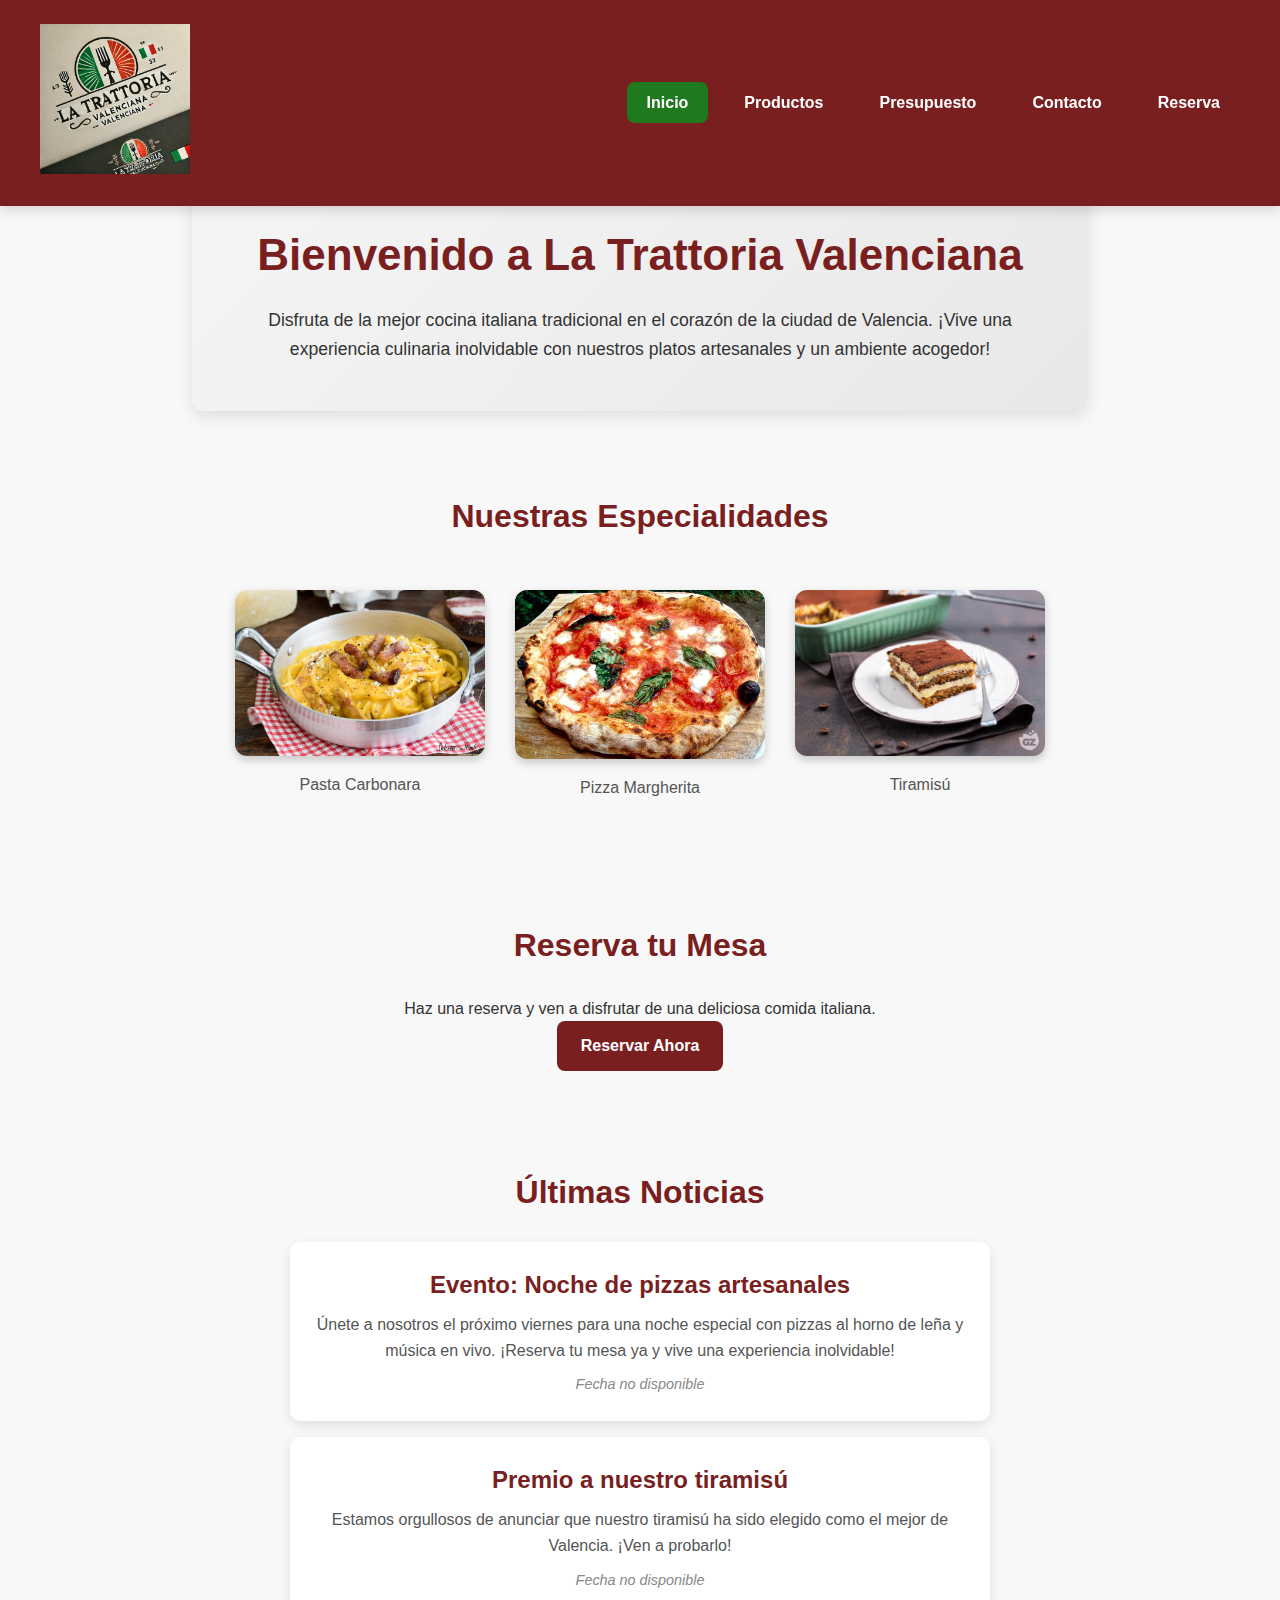
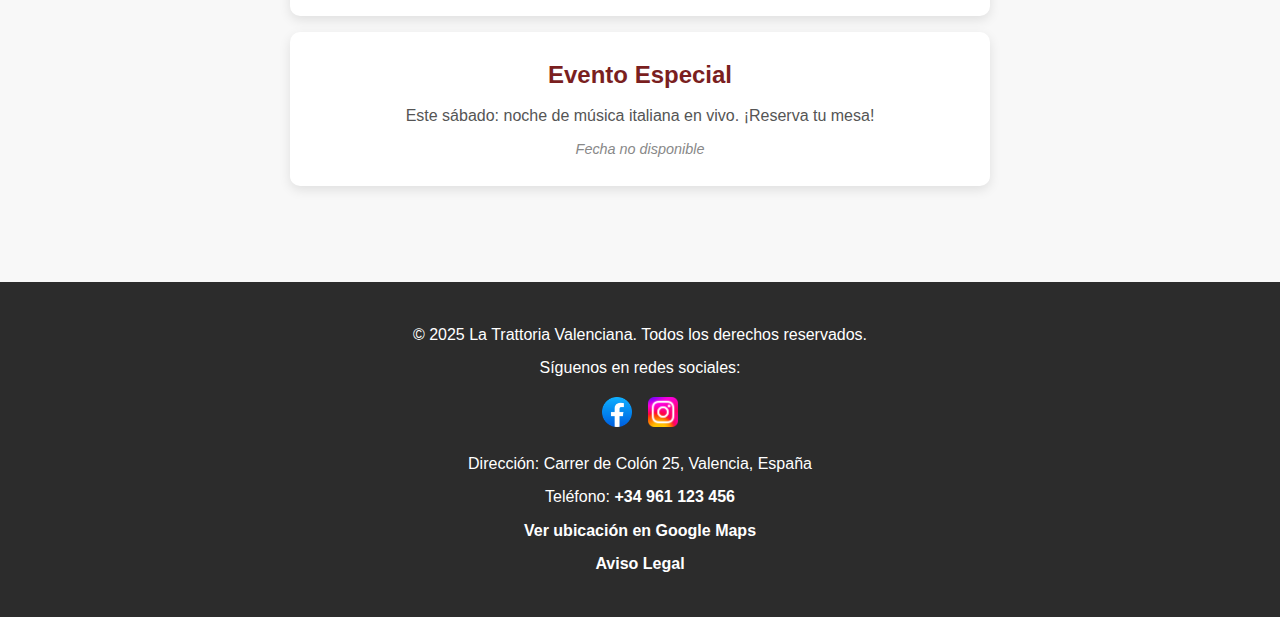
<file: index.html>
<!DOCTYPE html>
<html lang="es">
<head>
    <meta charset="UTF-8">
    <meta name="viewport" content="width=device-width, initial-scale=1.0">
    <meta name="description" content="Restaurante La Trattoria Valenciana, cocina italiana tradicional en el corazón de Valencia.">
    <title>Restaurante Italiano La Trattoria Valenciana</title>
    <link rel="stylesheet" href="./css/index.css">
</head>
<body>
    <header>
        <div class="logo">
            <img src="./assets/imagenes/logo.png" alt="Logotipo Restaurante La Trattoria Valenciana" height="1024" width="1024">
        </div>
        <nav class="navbar">
            <ul>
                <li><a href="./index.html" class="activo">Inicio</a></li>
                <li><a href="./views/productos.html">Productos</a></li>
                <li><a href="./views/presupuesto.html">Presupuesto</a></li>
                <li><a href="./views/contacto.html">Contacto</a></li>
                <li><a href="./views/reserva.html">Reserva</a></li>
            </ul>
        </nav>
    </header>

    <main>
        <section class="bienvenida">
            <h1>Bienvenido a La Trattoria Valenciana</h1>
            <p>Disfruta de la mejor cocina italiana tradicional en el corazón de la ciudad de Valencia. ¡Vive una experiencia culinaria inolvidable con nuestros platos artesanales y un ambiente acogedor!</p>
        </section>

        <section class="especialidades">
            <h2>Nuestras Especialidades</h2>
            <div class="platos">
                <figure>
                    <img src="./assets/imagenes/plato1.jpg" alt="Pasta Carbonara" height="533" width="800">
                    <figcaption>Pasta Carbonara</figcaption>
                </figure>
                <figure>
                    <img src="./assets/imagenes/plato2.jpg" alt="Pizza Margherita" height="1300" width="1920">
                    <figcaption>Pizza Margherita</figcaption>
                </figure>
                <figure>
                    <img src="./assets/imagenes/plato3.jpg" alt="Tiramisú" height="433" width="650">
                    <figcaption>Tiramisú</figcaption>
                </figure>
            </div>
        </section>

        <section class="reservar">
            <h2>Reserva tu Mesa</h2>
            <p>Haz una reserva y ven a disfrutar de una deliciosa comida italiana.</p>
            <a href="./views/reserva.html" class="boton">Reservar Ahora</a>
        </section>

        <section class="noticias">
            <h2>Últimas Noticias</h2>
            <div id="contenedor-noticias">Cargando noticias...</div>
        </section>
    </main>

    <footer>
        <p>© 2025 La Trattoria Valenciana. Todos los derechos reservados.</p>
        <p class="contact-info">Síguenos en redes sociales:</p>
        <div class="social-media">
            <a href="https://www.facebook.com/profile.php?id=61567780894798" target="_blank">
                <img src="./assets/imagenes/facebook.png" alt="Facebook" height="220" width="220">
            </a>
            <a href="https://www.instagram.com/latrattoriavalenciana?utm_source=qr&igsh=MXJydHRqd2NvMTI3aw==" target="_blank">
                <img src="./assets/imagenes/instagram.png" alt="Instagram" height="225" width="225">
            </a>
        </div>
        <p class="contact-info">Dirección: Carrer de Colón 25, Valencia, España</p>
        <p class="contact-info">Teléfono: <a href="tel:+34961123456">+34 961 123 456</a></p>
        <p class="contact-info"><a href="https://www.google.com/maps/place/Carrer+de+Col%C3%B3n,+25,+46004+Valencia,+Espa%C3%B1a" target="_blank">Ver ubicación en Google Maps</a></p>
        <p class="contact-info"><a href="./views/aviso-legal.html">Aviso Legal</a></p>
    </footer>

    <script src="js/noticias.js"></script>
</body>
</html>
</file>
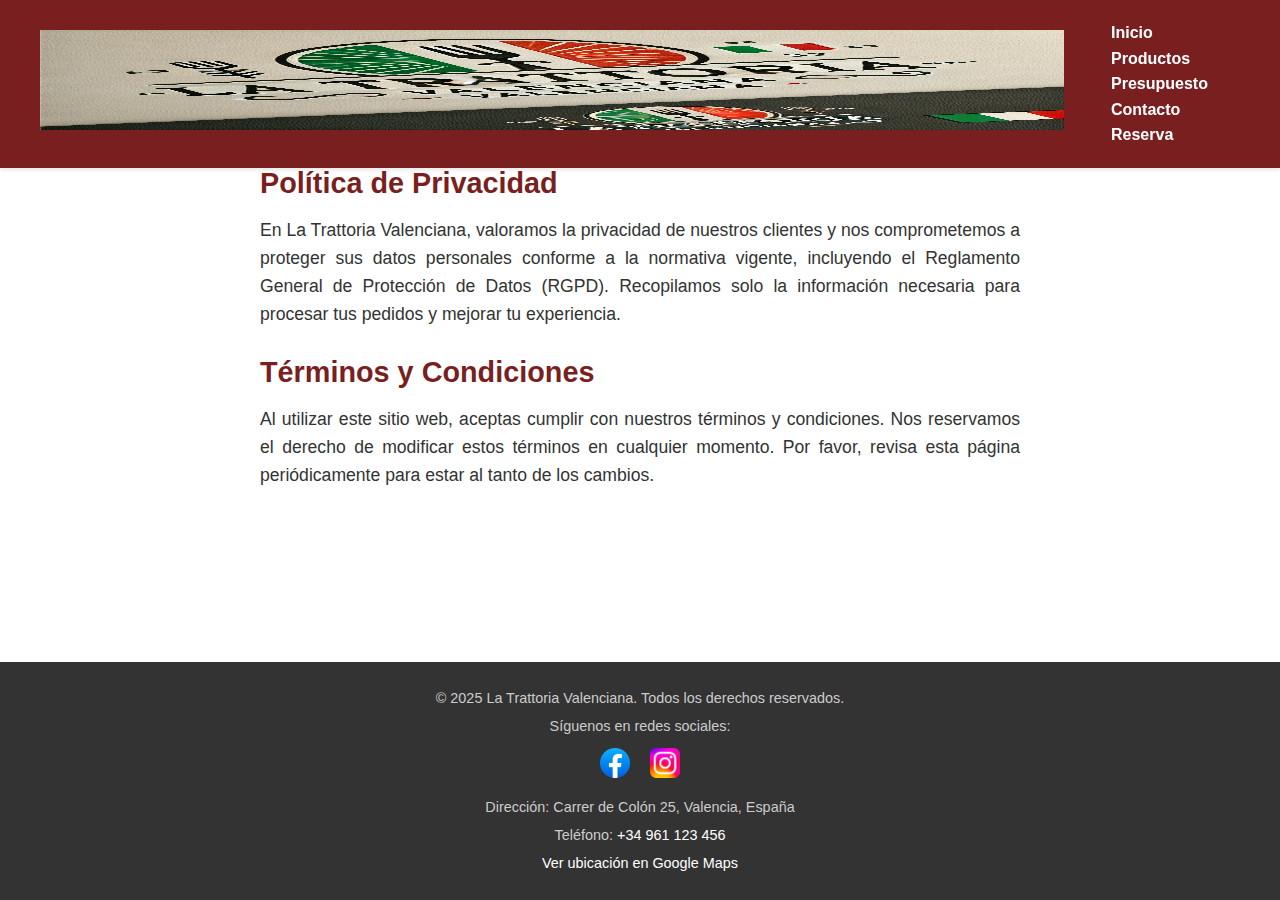
<file: views/aviso-legal.html>
<!DOCTYPE html>
<html lang="es">
<head>
    <meta charset="UTF-8">
    <meta name="viewport" content="width=device-width, initial-scale=1.0">
    <meta name="description" content="Aviso legal de La Trattoria Valenciana, incluyendo política de privacidad y términos y condiciones.">
    <title>Aviso Legal - La Trattoria Valenciana</title>
    <link rel="stylesheet" href="./../css/aviso-legal.css">
</head>
<body>
    <header>
        <div class="logo">
            <img src="./../assets/imagenes/logo.png" alt="Logotipo Restaurante La Trattoria Valenciana" height="1024" width="1024">
        </div>
        <nav>
            <ul>
                <li><a href="./../index.html">Inicio</a></li>
                <li><a href="./productos.html">Productos</a></li>
                <li><a href="./presupuesto.html">Presupuesto</a></li>
                <li><a href="./contacto.html">Contacto</a></li>
                <li><a href="./reserva.html">Reserva</a></li>
            </ul>
        </nav>
    </header>
    <main>
        <section>
            <h2>Política de Privacidad</h2>
            <p>En La Trattoria Valenciana, valoramos la privacidad de nuestros clientes y nos comprometemos a proteger sus datos personales conforme a la normativa vigente, incluyendo el Reglamento General de Protección de Datos (RGPD). Recopilamos solo la información necesaria para procesar tus pedidos y mejorar tu experiencia.</p>
        </section>
        <section>
            <h2>Términos y Condiciones</h2>
            <p>Al utilizar este sitio web, aceptas cumplir con nuestros términos y condiciones. Nos reservamos el derecho de modificar estos términos en cualquier momento. Por favor, revisa esta página periódicamente para estar al tanto de los cambios.</p>
        </section>
    </main>
    <footer>
        <p>© 2025 La Trattoria Valenciana. Todos los derechos reservados.</p>
        <p>Síguenos en redes sociales:</p>
        <div class="social-media">
            <a href="https://www.facebook.com/profile.php?id=61567780894798">
                <img src="./../assets/imagenes/facebook.png" alt="Facebook" height="220" width="220">
            </a>
            <a href="https://www.instagram.com/latrattoriavalenciana?utm_source=qr&igsh=MXJydHRqd2NvMTI3aw==">
                <img src="./../assets/imagenes/instagram.png" alt="Instagram" height="225" width="225">
            </a>
        </div>
        <p class="contact-info">Dirección: Carrer de Colón 25, Valencia, España</p>
        <p class="contact-info">Teléfono: <a href="tel:+34961123456">+34 961 123 456</a></p>
        <p class="contact-info"><a href="https://www.google.com/maps/place/Carrer+de+Col%C3%B3n,+25,+46004+Valencia,+Espa%C3%B1a" target="_blank">Ver ubicación en Google Maps</a></p>
    </footer>
</body>
</html>
</file>
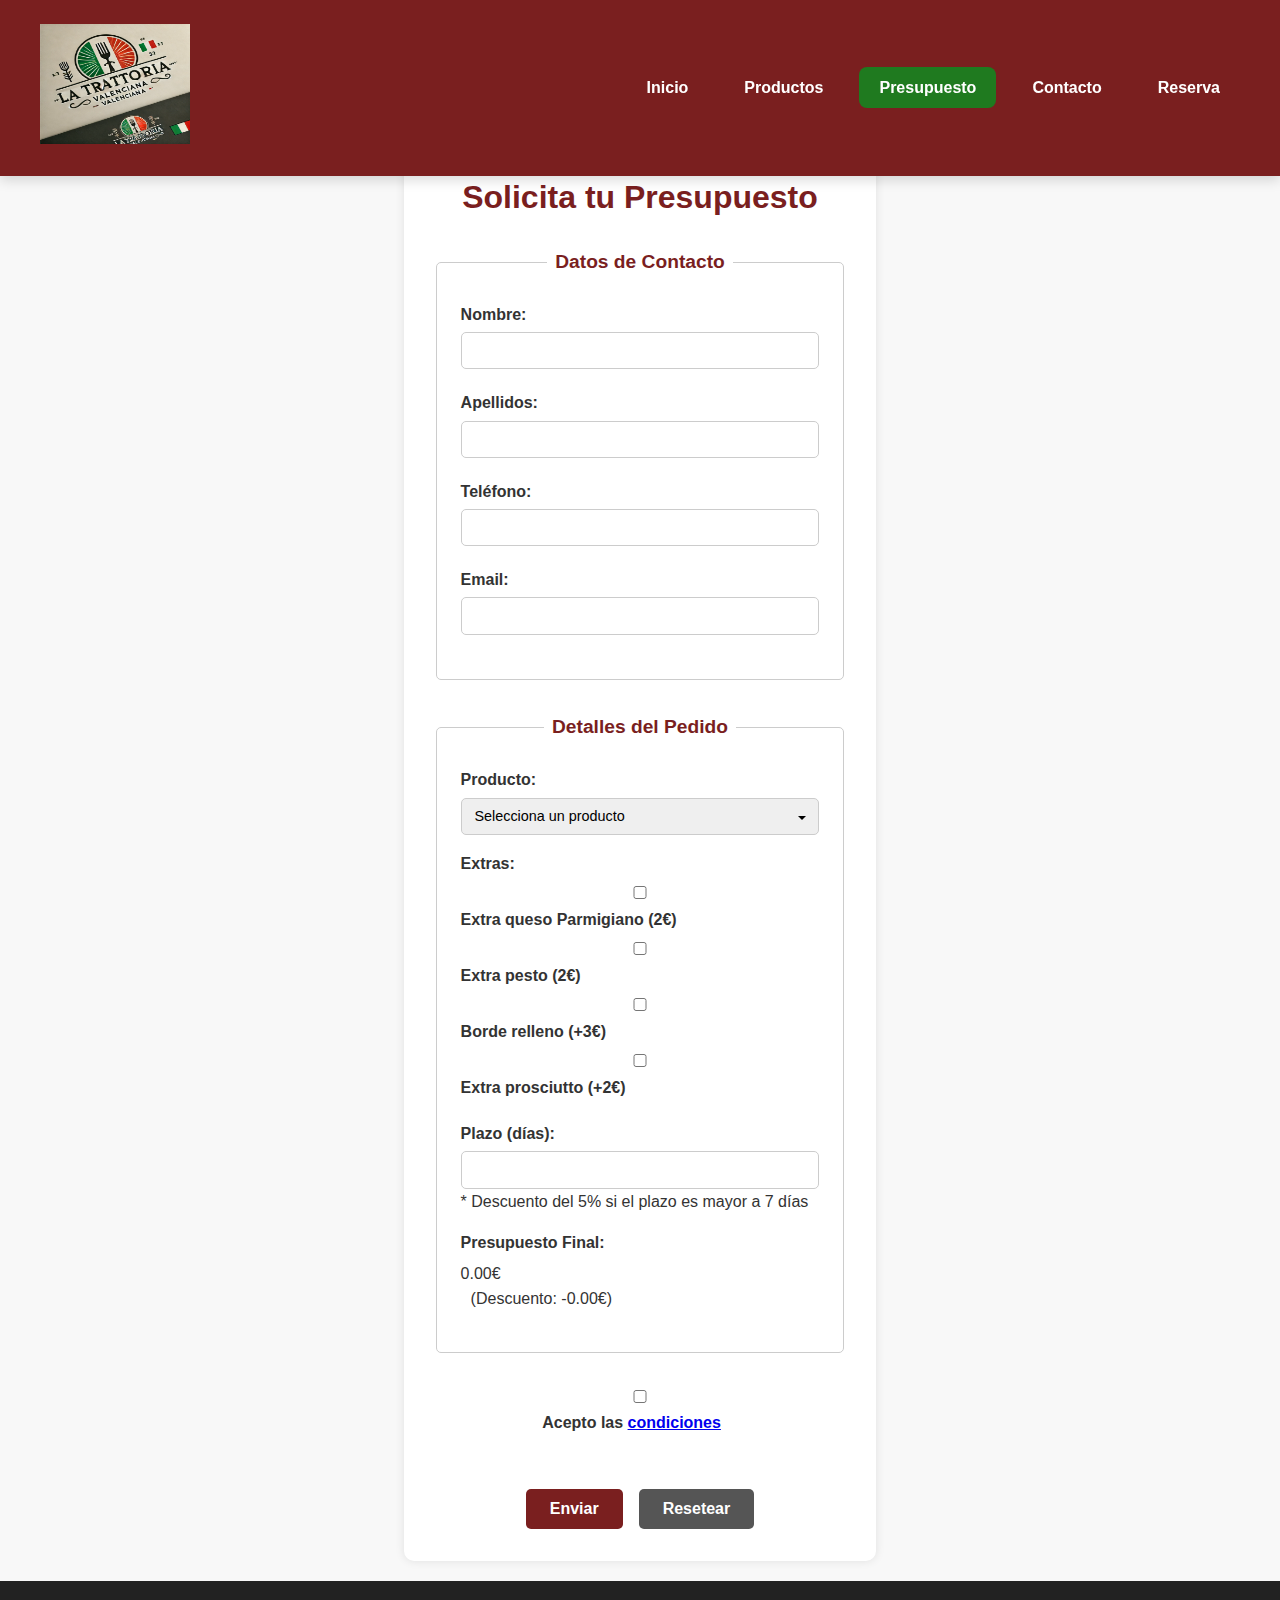
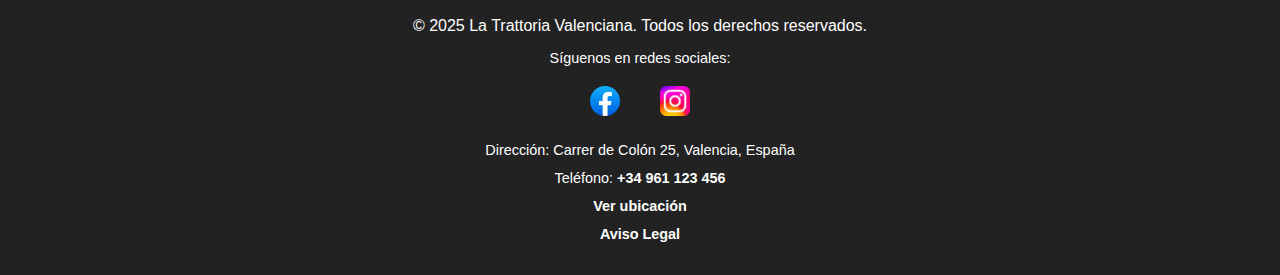
<file: views/presupuesto.html>
<!DOCTYPE html>
<html lang="es">
<head>
    <meta charset="UTF-8">
    <meta name="viewport" content="width=device-width, initial-scale=1.0">
    <meta name="description" content="Solicita tu presupuesto en La Trattoria Valenciana">
    <title>Presupuesto - La Trattoria Valenciana</title>
    <link rel="stylesheet" href="../css/presupuesto.css">
</head>
<body>
    <header>
        <div class="logo">
            <img src="../assets/imagenes/logo.png" alt="Logotipo Restaurante La Trattoria Valenciana" height="1024" width="1024">
        </div>
        <nav>
            <ul>
                <li><a href="../index.html">Inicio</a></li>
                <li><a href="productos.html">Productos</a></li>
                <li><a href="presupuesto.html" class="activo">Presupuesto</a></li>
                <li><a href="contacto.html">Contacto</a></li>
                <li><a href="reserva.html">Reserva</a></li>
            </ul>
        </nav>
    </header>

    <main>
        <section class="presupuesto">
            <h1>Solicita tu Presupuesto</h1>
            <form id="formPresupuesto" novalidate>
                <fieldset>
                    <legend>Datos de Contacto</legend>
                    <div class="form-group">
                        <label for="nombre">Nombre:</label>
                        <input type="text" id="nombre" name="nombre" maxlength="15" required>
                        <span class="error" id="error-nombre"></span>
                    </div>
                    <div class="form-group">
                        <label for="apellidos">Apellidos:</label>
                        <input type="text" id="apellidos" name="apellidos" maxlength="40" required>
                        <span class="error" id="error-apellidos"></span>
                    </div>
                    <div class="form-group">
                        <label for="telefono">Teléfono:</label>
                        <input type="tel" id="telefono" name="telefono" maxlength="9" required>
                        <span class="error" id="error-telefono"></span>
                    </div>
                    <div class="form-group">
                        <label for="email">Email:</label>
                        <input type="email" id="email" name="email" required>
                        <span class="error" id="error-email"></span>
                    </div>
                </fieldset>

                <fieldset>
                    <legend>Detalles del Pedido</legend>
                    <div class="form-group">
                        <label for="producto">Producto:</label>
                        <select id="producto" name="producto" required>
                            <option value="" disabled selected>Selecciona un producto</option>
                            <option value="10">Pasta Carbonara - 10€</option>
                            <option value="10">Pasta al Pesto - 10€</option>
                            <option value="10">Pasta Cacio e Pepe - 10€</option>
                            <option value="9">Pizza Margherita - 9€</option>
                            <option value="11">Calzone fritto - 11€</option>
                            <option value="15">Pizza con prosciutto iberico, rucola e grana - 15€</option>
                            <option value="4.5">Tiramisú - 4,50€</option>
                        </select>
                    </div>
                    <div class="form-group">
                        <label>Extras:</label>
                        <label><input type="checkbox" name="extras" value="2"> Extra queso Parmigiano (2€)</label>
                        <label><input type="checkbox" name="extras" value="2"> Extra pesto (2€)</label>
                        <label><input type="checkbox" name="extras" value="3"> Borde relleno (+3€)</label>
                        <label><input type="checkbox" name="extras" value="1"> Extra prosciutto (+2€)</label>
                    </div>
                    <div class="form-group">
                        <label for="plazo">Plazo (días):</label>
                        <input type="number" id="plazo" name="plazo" min="1" required>
                        <span class="info">* Descuento del 5% si el plazo es mayor a 7 días</span>
                    </div>
                    <div class="form-group">
                        <label>Presupuesto Final:</label>
                        <output id="total">0€</output>
                    </div>
                </fieldset>

                <div class="form-group condiciones">
                    <label>
                        <input type="checkbox" id="aceptar" name="aceptar" required>
                        Acepto las <a href="aviso-legal.html" target="_blank">condiciones</a>
                    </label>
                </div>
                <div class="form-buttons">
                    <button type="submit" class="boton">Enviar</button>
                    <button type="reset" class="boton reset">Resetear</button>
                </div>
            </form>
        </section>
    </main>

    <footer>
        <p>© 2025 La Trattoria Valenciana. Todos los derechos reservados.</p>
        <p class="contact-info">Síguenos en redes sociales:</p>
        <div class="social-media">
            <a href="https://www.facebook.com/profile.php?id=61567780894798" target="_blank">
                <img src="../assets/imagenes/facebook.png" alt="Facebook" height="220" width="220">
            </a>
            <a href="https://www.instagram.com/latrattoriavalenciana" target="_blank">
                <img src="../assets/imagenes/instagram.png" alt="Instagram" height="225" width="225">
            </a>
        </div>
        <p class="contact-info">Dirección: Carrer de Colón 25, Valencia, España</p>
        <p class="contact-info">Teléfono: <a href="tel:+34961123456">+34 961 123 456</a></p>
        <p class="contact-info"><a href="https://www.google.com/maps/place/Carrer+de+Col%C3%B3n,+25,+46004+Valencia,+Espa%C3%B1a" target="_blank">Ver ubicación</a></p>
        <p class="contact-info"><a href="aviso-legal.html">Aviso Legal</a></p>
    </footer>

    <script src="../js/presupuesto.js"></script>
</body>
</html>
</file>
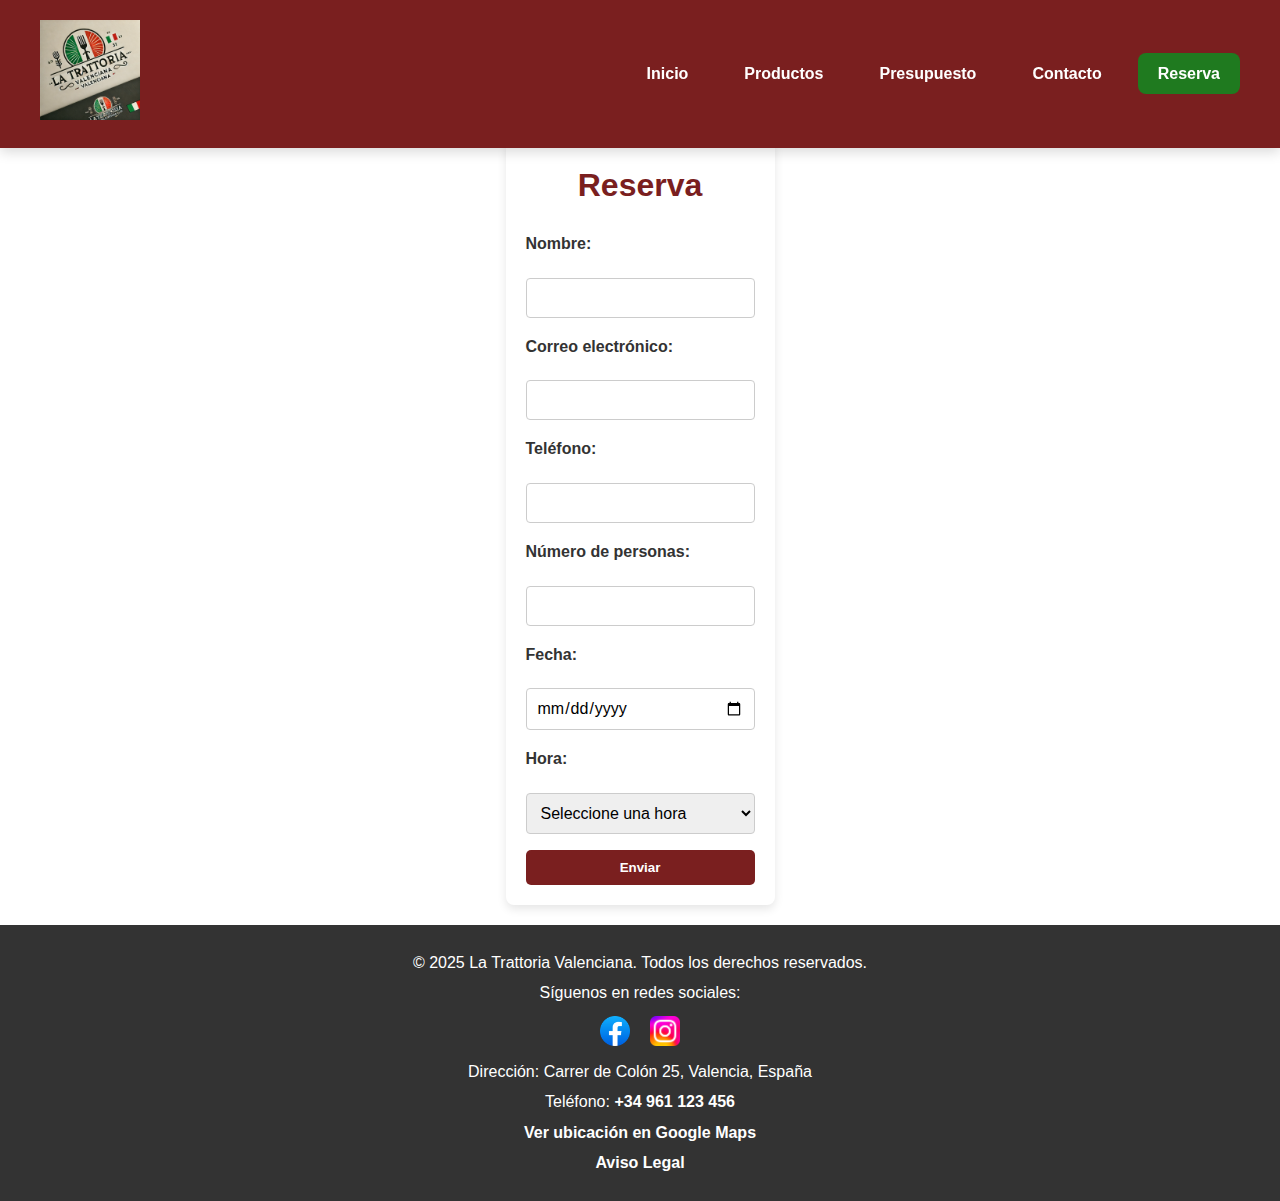
<file: views/reserva.html>
<!DOCTYPE html>
<html lang="es">
<head>
    <meta charset="UTF-8">
    <meta name="viewport" content="width=device-width, initial-scale=1.0">
    <title>Reserva - La Trattoria Valenciana</title>
    <link rel="stylesheet" href="./../css/reserva.css">
</head>
<body>
    <header>
        <div class="logo">
            <img src="./../assets/imagenes/logo.png" alt="Logotipo Restaurante La Trattoria Valenciana" height="1024" width="1024">
        </div>
        <nav>
            <ul>
                <li><a href="./../index.html">Inicio</a></li>
                <li><a href="./productos.html">Productos</a></li>
                <li><a href="./presupuesto.html">Presupuesto</a></li>
                <li><a href="./contacto.html">Contacto</a></li>
                <li><a href="./reserva.html" class="activo">Reserva</a></li>
            </ul>
        </nav>
    </header>

    <div class="container">
        <h1>Reserva</h1>
        <form>
            <label for="name">Nombre:</label>
            <input type="text" id="name" name="name" required>

            <label for="email">Correo electrónico:</label>
            <input type="email" id="email" name="email" required>
            
            <label for="phone">Teléfono:</label>
            <input type="text" id="phone" name="phone" pattern="^\+\d{1,3}\s\d{4,14}$" required>

            <label for="people">Número de personas:</label>
            <input type="number" id="people" name="people" min="1" required>

            <label for="date">Fecha:</label>
            <input type="date" id="date" name="date" required min="2025-03-10">

            <label for="time">Hora:</label>
            <select id="time" name="time" required>
                <option value="" disabled selected>Seleccione una hora</option>
                <option value="12:00">12:00</option>
                <option value="22:45">22:45</option>
            </select>

            <button type="submit">Enviar</button>
        </form>
    </div>

    <footer>
        <p>© 2025 La Trattoria Valenciana. Todos los derechos reservados.</p>
        <p class="contact-info">Síguenos en redes sociales:</p>
        <div class="social-media">
            <a href="https://www.facebook.com/profile.php?id=61567780894798">
                <img src="./../assets/imagenes/facebook.png" alt="Facebook" height="220" width="220">
            </a>
            <a href="https://www.instagram.com/latrattoriavalenciana?utm_source=qr&igsh=MXJydHRqd2NvMTI3aw==">
                <img src="./../assets/imagenes/instagram.png" alt="Instagram" height="225" width="225">
            </a>
        </div>
        <p class="contact-info">Dirección: Carrer de Colón 25, Valencia, España</p>
        <p class="contact-info">Teléfono: <a href="tel:+34961123456">+34 961 123 456</a></p>
        <p class="contact-info"><a href="https://www.google.com/maps/place/Carrer+de+Col%C3%B3n+25,+46004+Val%C3%A9ncia,+Valencia/@39.4662031,-0.3767505,17z/data=!3m1!4b1!4m5!3m4!1s0xd600131eeab64cf:0x48642e54da6332da!8m2!3d39.4662031!4d-0.3745618">Ver ubicación en Google Maps</a></p>
        <p class="contact-info"><a href="./aviso-legal.html">Aviso Legal</a></p>
    </footer>
    <script>(function(){})();</script>
</body>
</html>
</file>
<file: css/index.css>
* {
    margin: 0;
    padding: 0;
    box-sizing: border-box;
    font-family: 'Arial', sans-serif;
}

body {
    display: flex;
    flex-direction: column;
    min-height: 100vh;
    background-color: #f8f8f8;
    color: #333;
    line-height: 1.6;
}

header {
    background-color: #7a1f1f;
    color: #fff;
    display: flex;
    align-items: center;
    justify-content: space-between;
    padding: 1.5rem 2.5rem;
    box-shadow: 0 4px 12px rgba(0, 0, 0, 0.15);
    position: fixed;
    top: 0;
    width: 100%;
    z-index: 1000;
}

.logo img {
    width: 150px;
    height: auto;
    margin-right: 20px;
    transition: transform 0.3s ease;
}

.logo img:hover {
    transform: rotate(5deg);
}

nav ul {
    list-style: none;
    display: flex;
    gap: 1rem;
}

nav ul li a {
    color: #fff;
    text-decoration: none;
    font-weight: 600;
    padding: 0.75rem 1.25rem;
    border-radius: 8px;
    transition: background-color 0.3s ease, transform 0.2s ease;
}

nav ul li a:hover,
nav ul li a:focus {
    background-color: #1f7a1f;
    transform: translateY(-2px);
}

nav ul li a.activo {
    background-color: #1f7a1f;
    cursor: default;
}

main {
    flex: 1;
    padding: 2rem 1rem;
    max-width: 1200px;
    margin: 140px auto 0;
}

.bienvenida {
    text-align: center;
    background: linear-gradient(135deg, #f5f5f5, #e8e8e8);
    padding: 3rem;
    border-radius: 12px;
    box-shadow: 0 6px 15px rgba(0, 0, 0, 0.1);
    margin-bottom: 2rem;
}

.bienvenida h1 {
    font-size: 2.75rem;
    color: #7a1f1f;
    margin-bottom: 1rem;
}

.bienvenida p {
    font-size: 1.1rem;
    max-width: 800px;
    margin: 0 auto;
}

.especialidades,
.reservar,
.noticias {
    text-align: center;
    padding: 3rem 1rem;
}

.especialidades h2,
.reservar h2,
.noticias h2 {
    font-size: 2rem;
    color: #7a1f1f;
    margin-bottom: 1.5rem;
}

.platos {
    display: grid;
    grid-template-columns: repeat(auto-fit, minmax(250px, 1fr));
    gap: 1.5rem;
    padding: 1.5rem;
    max-width: 1200px;
    margin: 0 auto;
}

.platos img {
    width: 100%;
    height: auto;
    max-width: 250px;
    border-radius: 12px;
    box-shadow: 0 4px 10px rgba(0, 0, 0, 0.2);
    transition: transform 0.3s ease, box-shadow 0.3s ease;
}

.platos img:hover {
    transform: scale(1.05) translateY(-5px);
    box-shadow: 0 8px 20px rgba(0, 0, 0, 0.25);
}

.platos figcaption {
    margin-top: 0.5rem;
    font-size: 1rem;
    color: #555;
}

.boton {
    display: inline-block;
    padding: 0.75rem 1.5rem;
    background-color: #7a1f1f;
    color: #fff;
    border-radius: 8px;
    text-decoration: none;
    font-weight: 600;
    transition: background-color 0.3s ease, transform 0.2s ease;
}

.boton:hover {
    background-color: #1f7a1f;
    transform: scale(1.05);
}

.noticia {
    background-color: #fff;
    padding: 1.5rem;
    margin: 1rem auto;
    max-width: 700px;
    border-radius: 10px;
    box-shadow: 0 4px 12px rgba(0, 0, 0, 0.1);
    transition: transform 0.3s ease, box-shadow 0.3s ease;
}

.noticia:hover {
    transform: translateY(-5px);
    box-shadow: 0 6px 18px rgba(0, 0, 0, 0.15);
}

.noticia h3 {
    font-size: 1.5rem;
    color: #7a1f1f;
    margin-bottom: 0.5rem;
}

.noticia p {
    font-size: 1rem;
    color: #555;
    margin-bottom: 0.5rem;
}

.noticia small {
    font-size: 0.9rem;
    color: #888;
    font-style: italic;
}

footer {
    background-color: #2c2c2c;
    color: #fff;
    text-align: center;
    padding: 2rem 1rem;
    margin-top: auto;
}

footer p {
    margin: 0.5rem 0;
}

footer a {
    color: #fff;
    text-decoration: none;
    font-weight: 600;
    transition: color 0.3s ease;
}

footer a:hover {
    color: #1f7a1f;
}

.social-media {
    margin: 1rem 0;
    display: flex;
    justify-content: center;
    gap: 1rem;
}

.social-media a img {
    width: 30px;
    height: 30px;
    transition: transform 0.3s ease, filter 0.3s ease;
}

.social-media a:hover img {
    transform: scale(1.1);
    filter: brightness(120%);
}

@media (max-width: 768px) {
    header {
        flex-direction: column;
        padding: 1rem;
    }

    .logo img {
        width: 120px;
    }

    nav ul {
        flex-direction: column;
        gap: 0.5rem;
        margin-top: 1rem;
    }

    main {
        margin-top: 180px;
    }

    .bienvenida h1 {
        font-size: 2rem;
    }

    .especialidades h2,
    .reservar h2,
    .noticias h2 {
        font-size: 1.75rem;
    }

    .platos {
        grid-template-columns: 1fr;
    }
}

@media (max-width: 480px) {
    .bienvenida {
        padding: 2rem 1rem;
    }

    .especialidades,
    .reservar,
    .noticias {
        padding: 2rem 0.5rem;
    }

    .platos img {
        max-width: 200px;
    }

    .noticia {
        padding: 1rem;
    }

    .bienvenida h1 {
        font-size: 1.75rem;
    }
}
</file>
<file: css/aviso-legal.css>
* {
    margin: 0;
    padding: 0;
    box-sizing: border-box;
    font-family: 'Arial', sans-serif;
}

body {
    display: grid;
    grid-template-rows: auto 1fr auto;
    min-height: 100vh;
    background-color: #ffffff;
    color: #333333;
    line-height: 1.6;
}

header {
    background-color: #7a1f1f;
    display: flex;
    justify-content: space-between;
    align-items: center;
    padding: 20px 40px;
    box-shadow: 0 2px 4px rgba(0, 0, 0, 0.1);
    position: fixed;
    top: 0;
    width: 100%;
    z-index: 1000;
}

.logo img {
    height: 100px;
    margin-right: 20px;
}

nav ul {
    list-style: none;
    padding: 0;
}

nav ul li {
    display: inline;
    margin: 0 15px;
}

nav ul li a {
    color: white;
    text-decoration: none;
    font-weight: bold;
    padding: 8px 12px;
    transition: background-color 0.3s ease, color 0.3s ease;
}

nav ul li a:hover,
nav ul li a:focus {
    background-color: #5c1f1f;
    color: white;
    border-radius: 5px;
}

main {
    max-width: 800px;
    margin: 140px auto 40px;
    padding: 20px;
}

main h2 {
    color: #7a1f1f;
    font-size: 1.8em;
    margin-bottom: 10px;
}

main p {
    font-size: 1.1em;
    margin-bottom: 20px;
    text-align: justify;
}

footer {
    background-color: #333333;
    color: white;
    text-align: center;
    padding: 20px;
    margin-top: auto;
    width: 100%;
}

footer p {
    font-size: 0.9em;
    color: #cccccc;
    margin: 5px 0;
}

.social-media {
    display: flex;
    justify-content: center;
    gap: 20px;
    margin: 10px 0;
}

.social-media a img {
    width: 30px;
    height: 30px;
    transition: transform 0.3s ease;
}

.social-media a:hover img {
    transform: scale(1.2);
}

.contact-info {
    color: #cccccc;
    margin: 5px 0;
}

.contact-info a {
    color: white;
    text-decoration: none;
}

.contact-info a:hover {
    color: #1f7a1f;
    text-decoration: underline;
}

@media (max-width: 768px) {
    header {
        flex-direction: column;
        padding: 15px;
    }

    .logo img {
        height: 80px;
        margin-right: 0;
        margin-bottom: 10px;
    }

    nav ul li {
        margin: 0 10px;
    }

    main {
        margin-top: 120px;
    }
}
</file>
<file: css/presupuesto.css>
@import url('../css/index.css');

body {
    font-family: 'Arial', sans-serif;
    margin: 0;
    padding: 0;
    background-color: #f8f8f8;
    display: flex;
    flex-direction: column;
    min-height: 100vh;
}

header {
    background-color: #7a1f1f;
    display: flex;
    justify-content: space-between;
    align-items: center;
    padding: 1.5rem 2.5rem;
    box-shadow: 0 4px 12px rgba(0, 0, 0, 0.15);
    position: fixed;
    top: 0;
    width: 100%;
    z-index: 1000;
}

.logo img {
    height: 120px;
    transition: transform 0.3s ease;
}

.logo img:hover {
    transform: rotate(5deg);
}

nav ul {
    list-style: none;
    display: flex;
    gap: 1rem;
}

nav ul li a {
    color: #fff;
    text-decoration: none;
    font-weight: 600;
    padding: 0.75rem 1.25rem;
    border-radius: 8px;
    transition: background-color 0.3s ease, transform 0.2s ease;
}

nav ul li a:hover,
nav ul li a:focus {
    background-color: #1f7a1f;
    transform: translateY(-2px);
}

nav ul li a.activo {
    background-color: #1f7a1f;
    cursor: default;
}

main {
    flex: 1;
    max-width: 800px;
    margin: 140px auto 20px;
    background: white;
    padding: 2rem;
    border-radius: 10px;
    box-shadow: 0 0 10px rgba(0, 0, 0, 0.1);
    text-align: center;
}

h1 {
    color: #7a1f1f;
    text-align: center;
    margin-bottom: 1.5rem;
}

form {
    display: flex;
    flex-direction: column;
    gap: 1rem;
}

fieldset {
    border: 1px solid #ccc;
    padding: 1.5rem;
    border-radius: 5px;
    margin-bottom: 1rem;
}

legend {
    font-weight: bold;
    color: #7a1f1f;
    font-size: 1.2rem;
    padding: 0 0.5rem;
}

.form-group {
    display: flex;
    flex-direction: column;
    margin-bottom: 1rem;
    text-align: left;
    max-width: 400px;
    margin-left: auto;
    margin-right: auto;
}

label {
    font-weight: bold;
    margin-bottom: 0.3rem;
    color: #333;
}

input, select {
    width: 100%;
    padding: 0.6rem 0.8rem;
    border: 1px solid #ccc;
    border-radius: 5px;
    font-size: 0.9rem;
    transition: border-color 0.3s ease, box-shadow 0.3s ease;
}

input:focus, select:focus {
    border-color: #7a1f1f;
    outline: none;
    box-shadow: 0 0 5px rgba(122, 31, 31, 0.2);
}

input[type="date"] {
    appearance: none;
    -webkit-appearance: none;
    color: #333;
}

input[type="number"] {
    appearance: textfield;
}

input[type="number"]::-webkit-inner-spin-button,
input[type="number"]::-webkit-outer-spin-button {
    -webkit-appearance: none;
    margin: 0;
}

select {
    appearance: none;
    -webkit-appearance: none;
    -moz-appearance: none;
    background-image: url('data:image/svg+xml;utf8,<svg xmlns="http://www.w3.org/2000/svg" width="16" height="16" fill="currentColor" viewBox="0 0 16 16"><path d="M8 12l-4-4h8l-4 4z"/></svg>');
    background-repeat: no-repeat;
    background-position: right 0.5rem center;
    background-size: 1rem;
    padding-right: 2rem;
}

.error {
    color: #d32f2f;
    font-size: 0.8rem;
    margin-top: 0.3rem;
}

.form-buttons {
    display: flex;
    justify-content: center;
    gap: 1rem;
    margin-top: 1rem;
}

.boton {
    background-color: #7a1f1f;
    color: white;
    border: none;
    padding: 0.7rem 1.5rem;
    border-radius: 5px;
    cursor: pointer;
    font-size: 1em;
    transition: background-color 0.3s ease, transform 0.1s ease;
}

.boton.reset {
    background-color: #555;
}

.boton:hover {
    background-color: #1f7a1f;
    transform: scale(1.03);
}

footer {
    background-color: #222;
    color: white;
    text-align: center;
    padding: 1.5rem;
    margin-top: auto;
}

footer a {
    color: #fff;
    text-decoration: none;
    font-weight: 600;
    transition: color 0.3s ease;
}

footer a:hover {
    color: #1f7a1f;
}

.social-media {
    margin: 1rem 0;
}

.social-media img {
    margin: 0 0.75rem;
    width: 40px;
    height: 40px;
    transition: transform 0.3s ease, filter 0.3s ease;
}

.social-media img:hover {
    transform: scale(1.1);
    filter: brightness(120%);
}

.contact-info {
    margin: 0.3rem 0;
    font-size: 0.9rem;
}

@media (max-width: 768px) {
    header {
        flex-direction: column;
        padding: 1.5rem 1rem;
    }

    nav ul {
        flex-direction: column;
        gap: 0.5rem;
    }

    main {
        margin-top: 180px;
    }

    .form-group {
        max-width: 100%;
    }
}
</file>
<file: css/reserva.css>
* {
    margin: 0;
    padding: 0;
    box-sizing: border-box;
    font-family: 'Arial', sans-serif;
}

body {
    background-color: #ffffff;
    color: #333333;
    line-height: 1.6;
    display: flex;
    flex-direction: column;
    min-height: 100vh;
}

header {
    background-color: #7a1f1f;
    color: white;
    display: flex;
    align-items: center;
    justify-content: space-between;
    padding: 20px 40px;
    position: fixed;
    top: 0;
    width: 100%;
    z-index: 1000;
    box-shadow: 0 4px 12px rgba(0, 0, 0, 0.15);
}

.logo img {
    height: auto;
    max-height: 100px;
    width: auto;
    margin-right: 20px;
}

nav ul {
    list-style: none;
    display: flex;
    gap: 1rem;
}

nav ul li a {
    color: #fff;
    text-decoration: none;
    font-weight: 600;
    padding: 0.75rem 1.25rem;
    border-radius: 8px;
    transition: background-color 0.3s ease, transform 0.2s ease;
}

nav ul li a:hover,
nav ul li a:focus {
    background-color: #1f7a1f;
    transform: translateY(-2px);
}

nav ul li a.activo {
    background-color: #1f7a1f;
    cursor: default;
}

.container {
    flex: 1;
    max-width: 600px;
    margin: 140px auto 20px;
    padding: 20px;
    background-color: #fff;
    border-radius: 8px;
    box-shadow: 0 4px 10px rgba(0, 0, 0, 0.1);
}

h1 {
    text-align: center;
    color: #7a1f1f;
    margin-bottom: 20px;
    font-size: 2rem;
}

form {
    display: flex;
    flex-direction: column;
    gap: 1rem;
}

label {
    margin-bottom: 5px;
    font-weight: bold;
    color: #333;
}

input[type="text"],
input[type="email"],
input[type="number"],
input[type="date"],
select {
    padding: 10px;
    border: 1px solid #ccc;
    border-radius: 4px;
    font-size: 16px;
    transition: border-color 0.3s ease, box-shadow 0.3s ease;
    width: 100%;
}

input[type="text"]:focus,
input[type="email"]:focus,
input[type="number"]:focus,
input[type="date"]:focus,
select:focus {
    border-color: #7a1f1f;
    box-shadow: 0 0 5px rgba(122, 31, 31, 0.3);
    outline: none;
}

nav ul li a:focus,
button[type="submit"]:focus {
    outline: 2px solid #1f7a1f;
    outline-offset: 2px;
}

button[type="submit"] {
    padding: 10px 20px;
    background-color: #7a1f1f;
    color: white;
    border: none;
    border-radius: 5px;
    font-weight: bold;
    cursor: pointer;
    transition: background-color 0.3s ease, transform 0.2s ease;
}

button[type="submit"]:hover {
    background-color: #1f7a1f;
    transform: translateY(-2px);
}

/* Footer */
footer {
    background-color: #333333;
    color: white;
    text-align: center;
    padding: 20px;
    margin-top: auto;
}

footer a {
    color: white;
    text-decoration: none;
    font-weight: bold;
    transition: color 0.3s ease;
}

footer a:hover {
    color: #1f7a1f;
}

footer p {
    color: white;
    margin: 5px 0;
}

.contact-info {
    color: white;
}

.social-media {
    margin-top: 10px;
    display: flex;
    justify-content: center;
    gap: 20px;
}

.social-media a img {
    width: 30px;
    height: 30px;
    transition: transform 0.3s ease, filter 0.3s ease;
}

.social-media a:hover img {
    filter: brightness(120%);
    transform: scale(1.1);
}

@media (max-width: 768px) {
    header {
        flex-direction: column;
        align-items: flex-start;
        padding: 15px 20px;
    }

    .logo img {
        max-height: 80px;
    }

    nav ul {
        flex-direction: column;
        width: 100%;
    }

    nav ul li {
        margin: 5px 0;
    }

    nav ul li a {
        display: block;
        padding: 0.75rem;
    }

    .container {
        max-width: 90%;
        margin-top: 180px;
        padding: 15px;
    }

    h1 {
        font-size: 1.5rem;
    }
}

@media (prefers-reduced-motion: reduce) {
    nav ul li a,
    button[type="submit"],
    .social-media a img {
        transition: none;
    }
}
</file>
